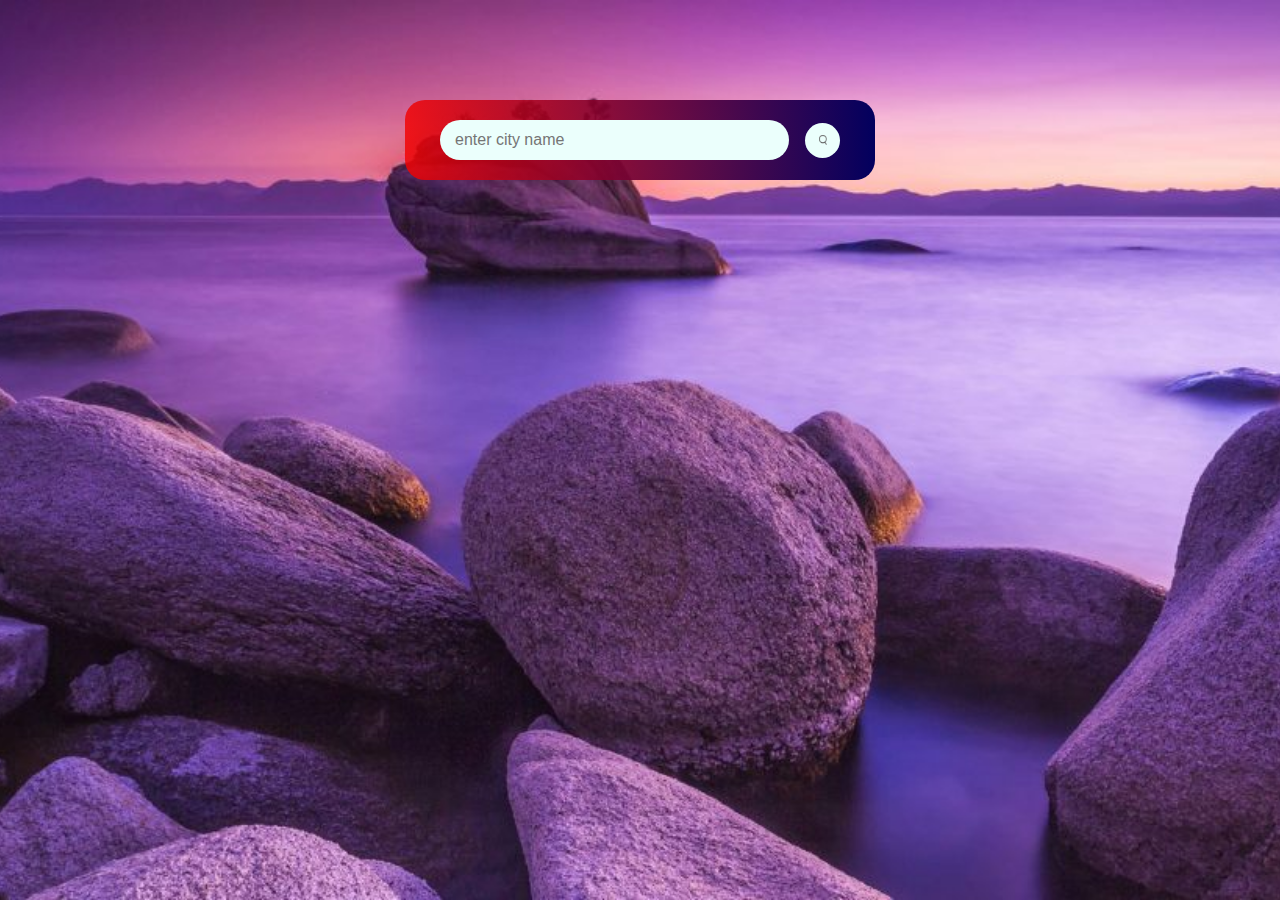
<file: index.html>
<!DOCTYPE html>
<html lang="en">
<head>
    <meta charset="UTF-8">
    <meta name="viewport" content="width=device-width, initial-scale=1.0">
    <title>Weather App</title>
    <link rel="stylesheet" href="style.css">
    <script defer src="script.js"></script>

    <link rel="preconnect" href="https://fonts.googleapis.com">
<link href="https://fonts.googleapis.com/css2?family=Roboto&display=swap" rel="stylesheet">



</head>
<body>


<div class="card">
    <div class="search">
      
      
        <input type="text" class="search-input" id="cityInput" placeholder="enter city name" >
        <button class="btn-search"><img src="images/search.png"></button>

    </div>
    
    <label for="cityInput" class="error">
        <p>Invalid City Name</p>
    </label>
    
<div class="weather">
<img src="images/rain.png" class="weather-icon">
    <h1 class="temp">22°C</h1>
    <h2 class="city">Johannesburg</h2>

    <div class="details">
        <div class="col">
            <img src="images/humidity.png">
            
            <div>
                <p class="humidity">50%</p>
                <p class="humidp">Humidity</p>
            </div>
           
        </div>
        <div class="col">
            <img src="images/wind.png">
            <div>
                <p class="wind">10 Km/h</p>
                <p class="winp">Wind Speed</p>
            </div>
           
        </div>
    </div>
</div>
</div>








    
</body>
</html>
</file>
<file: style.css>
/* Default styles for all screens */
* {
    margin: 0;
    padding: 0;
    font-family: 'Poppins', sans-serif;
    box-sizing: border-box;
}

body {
    background-image: url('images/back.jpg');
    background-repeat: no-repeat;
    background-size: cover;
    background-position: center center;
    background-attachment: fixed;
}

.card {
    width: 90%;
    max-width: 470px;
    background: linear-gradient(to right, hsla(0, 98%, 48%, 0.836), #02005e);
    color: #fff;
    margin: 100px auto 0;
    border-radius: 20px;
    padding: 20px 35px;
    text-align: center;
}

.search {
    width: 100%;
    display: flex;
    align-items: center;
    justify-content: space-between;
}

.search input {
    border: 0;
    outline: 0;
    background: #ebfffc;
    color: #555555;
    padding: 5px 15px;
    height: 60px;
    border-radius: 30px;
    flex: 1;
    margin-right: 16px;
    font-size: 18px;
}

.search button {
    border: 0;
    outline: 0;
    background: #ebfffc;
    border-radius: 50%;
    width: 60px;
    height: 60px;
    cursor: pointer;
}

.search button img {
    width: 16px;
}

.weather-icon {
    width: 170px;
    margin-top: 30px;
}

.weather h1 {
    font-size: 80px;
    font-family: 500;
}

.weather h2 {
    font-size: 45px;
    font-family: 400;
    margin-top: -10px;
}

.details {
    display: flex;
    align-items: center;
    justify-content: space-between;
    padding: 0 20px;
    margin-top: 50px;
}

.col {
    display: flex;
    align-items: center;
    text-align: left;
}

.col img {
    width: 30px;
    margin-right: 10px;
}

.humidity,
.wind {
    font-size: 20px;
    margin-top: -6px;
    font-family: 'Roboto', sans-serif;
}

.humidp,
.winp {
    font-size: 15px;
    margin-top: 10px;
    font-family: 'Roboto', sans-serif;
}

.weather {
    display: none;
}

.error {
    text-align: left;
    margin-left: 10px;
    font-size: 14px;
    margin-top: 10px;
    display: none;
}



@media screen and (min-width: 280px) {


    .search {
        width: 100%;
        display: flex;
        align-items: center;
        justify-content: center;
    }
    
    .search input {
        border: 0;
        outline: 0;
        background: #ebfffc;
        color: #555555;
        padding: 10px 15px;
        width: 30px;
        height: 30px;
        border-radius: 20px;
        flex: 1;
        margin-right: 16px;
        font-size: 10px;
    }
    
    .search button {
        border: 0;
        outline: 0;
        background: #ebfffc;
        border-radius: 50%;
        width: 30px;
        height: 30px;
        flex-shrink: 0;
        cursor: pointer;
    }
    
    .search button img {
        width: 8px;
    }
    
    
}


@media screen and (min-width: 360px) {


    .search {
        width: 100%;
        display: flex;
        align-items: center;
        justify-content: center;
    }
    
    .search input {
        border: 0;
        outline: 0;
        background: #ebfffc;
        color: #555555;
        padding: 10px 15px;
        height: 40px;
        border-radius: 20px;
        flex: 1;
        margin-right: 16px;
        font-size: 16px;
    }
    
    .search button {
        border: 0;
        outline: 0;
        background: #ebfffc;
        border-radius: 50%;
        width: 40px;
        height: 40px;
        flex-shrink: 0;
        cursor: pointer;
    }
    
    .search button img {
        width: 8px;
    }
    
    
}


@media screen and (min-width: 375px) {


    .search {
        width: 100%;
        display: flex;
        align-items: center;
        justify-content: space-between;
    }
    
    .search input {
        border: 0;
        outline: 0;
        background: #ebfffc;
        color: #555555;
        padding: 10px 15px;
        height: 40px;
        border-radius: 20px;
        flex: 1;
        margin-right: 16px;
        font-size: 16px;
    }
    
    .search button {
        border: 0;
        outline: 0;
        background: #ebfffc;
        border-radius: 50%;
        width: 35px;
        height: 35px;
        cursor: pointer;
    }
    
    .search button img {
        width: 8px;
    }
    
    
}


@media screen and (min-width: 414px) {


    .search {
        width: 100%;
        display: flex;
        align-items: center;
        justify-content: space-between;
    }
    
    .search input {
        border: 0;
        outline: 0;
        background: #ebfffc;
        color: #555555;
        padding: 10px 15px;
        height: 40px;
        border-radius: 20px;
        flex: 1;
        margin-right: 16px;
        font-size: 16px;
    }
    
    .search button {
        border: 0;
        outline: 0;
        background: #ebfffc;
        border-radius: 50%;
        width: 35px;
        height: 35px;
        cursor: pointer;
    }
    
    .search button img {
        width: 8px;
    }
    
    
}
</file>
